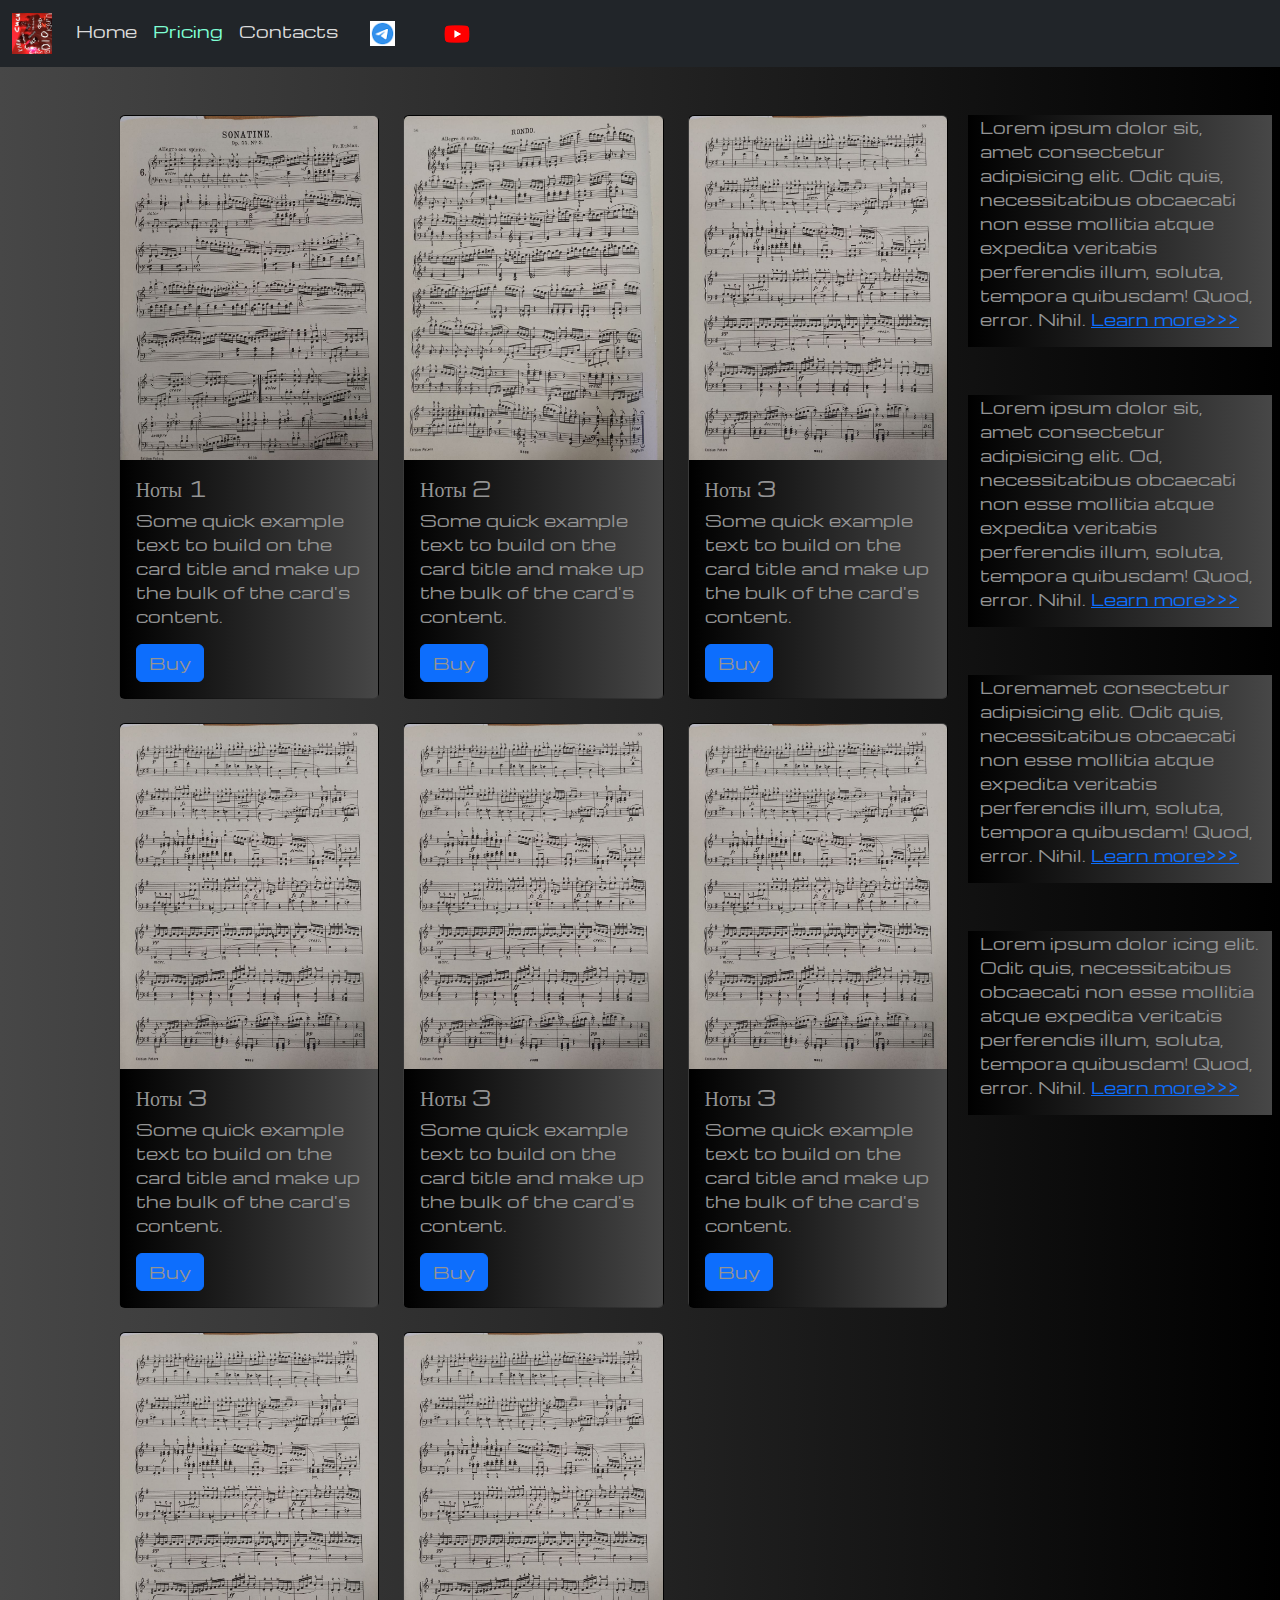
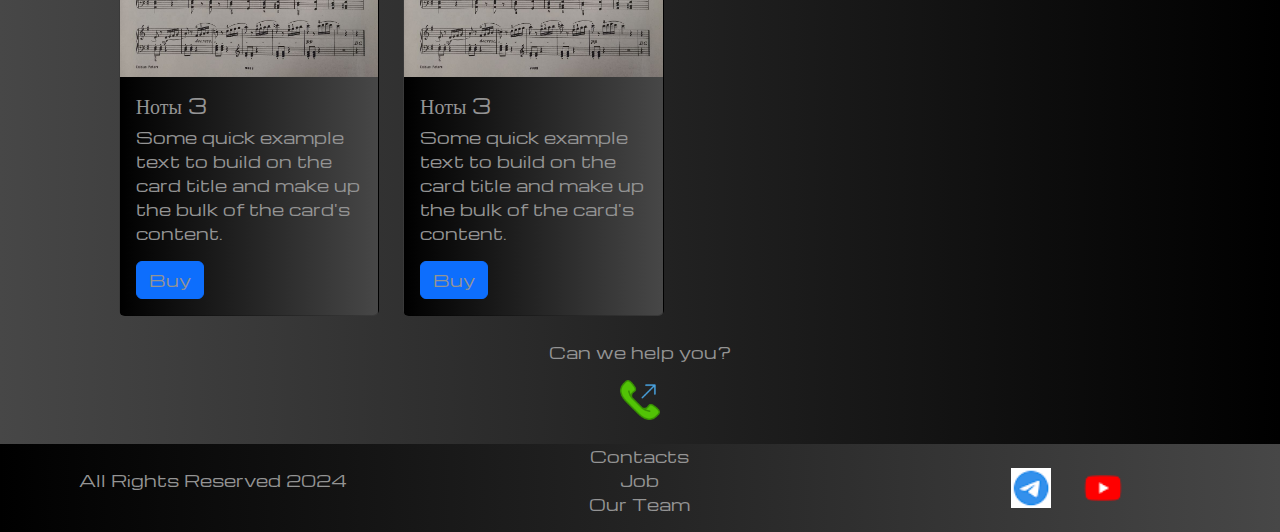
<file: index.html>
<!DOCTYPE html>
<html lang="en">

<head>
    <meta charset="UTF-8">
    <meta name="viewport" content="width=device-width, initial-scale=1.0">
    <title>Hit</title>
    <link href="https://cdn.jsdelivr.net/npm/bootstrap@5.3.3/dist/css/bootstrap.min.css" rel="stylesheet"
        integrity="sha384-QWTKZyjpPEjISv5WaRU9OFeRpok6YctnYmDr5pNlyT2bRjXh0JMhjY6hW+ALEwIH" crossorigin="anonymous">
    <link rel="stylesheet" href="sours/styles/mycss.css">

    <link rel="apple-touch-icon" sizes="180x180" href="sours/files/favicon_io/apple-touch-icon.png">
    <link rel="icon" type="image/png" sizes="32x32" href="sours/files/favicon_io/favicon-32x32.png">
    <link rel="icon" type="image/png" sizes="16x16" href="sours/files/favicon_io/favicon-16x16.png">
    <link rel="manifest" href="sours/files/favicon_io/site.webmanifest">

</head>

<body>
    <header>
        <header>
            <nav class="navbar navbar-expand-lg bg-dark">
                <div class="container-fluid">
                    <a class="navbar-brand" href="/"><img src="sours/files/афтограф.jpg" alt="..."></a>
                    <button class="navbar-toggler" type="button" data-bs-toggle="collapse" data-bs-target="#navbarNav"
                        aria-controls="navbarNav" aria-expanded="false" aria-label="Toggle navigation">
                        <span class="navbar-toggler-icon"></span>
                    </button>
                    <div class="collapse navbar-collapse" id="navbarNav">
                        <ul class="navbar-nav">
                            <li class="nav-item">
                                <a class="nav-link active" aria-current="page" href="/">Home</a>
                            </li>
                            <li class="nav-item">
                                <a class="nav-link" href="pricing.html">Pricing</a>
                            </li>
                            <li class="nav-item">
                                <a class="nav-link active" href="pricing.html">Contacts</a>
                            </li>
                            <li class="nav-item">
                                <a class="nav-link active" href="pricing.html">
                                    <img style="width: 25px; margin-inline: 1em;" src="sours/images/tg.png" alt="...">
                                </a>
                            </li>
                            <li class="nav-item">
                                <a class="nav-link active" href="pricing.html">
                                    <img style="width: 28px; margin-inline: 1em;" src="sours/images/yt.png" alt="...">
                                </a>
                            </li>
                        </ul>
                    </div>
                </div>
            </nav>
        </header>
    </header>

    <section>
        <div class="container-fluid mt-4">
            <div class="row">
                <div class="col-lg-1">
                </div>

                <div class="col-lg-8 col-md-12">
                    <div class="row">
                        <div class="col-lg-4 col-md-6 mt-4">
                            <div class="card">
                                <a href="#">
                                    <img src="sours/images/photo_5298761944498558337_y.jpg" class="card-img-top"
                                        alt="Ноты 1">
                                </a>
                                <div class="card-body">
                                    <h5 class="card-title"><a href="#">Ноты 1</a></h5>
                                    <p class="card-text"><a href="#">
                                            Some quick example text to build on the card title and make up
                                            the bulk
                                            of the card's content.
                                        </a></p>
                                    <a href="#" class="btn btn-primary">Buy</a>
                                </div>
                            </div>
                        </div>
                        <div class="col-lg-4 col-md-6 mt-4">
                            <div class="card">
                                <img src="sours/images/photo_5298761944498558338_y.jpg" class="card-img-top"
                                    alt="Ноты 2">
                                <div class="card-body">
                                    <h5 class="card-title">Ноты 2</h5>
                                    <p class="card-text">Some quick example text to build on the card title and make up
                                        the bulk
                                        of the card's content.</p>
                                    <a href="#" class="btn btn-primary">Buy</a>
                                </div>
                            </div>
                        </div>
                        <div class="col-lg-4 col-md-6 mt-4">
                            <div class="card">
                                <img src="sours/images/photo_5298761944498558340_y.jpg" class="card-img-top"
                                    alt="Ноты 3">
                                <div class="card-body">
                                    <h5 class="card-title">Ноты 3</h5>
                                    <p class="card-text">Some quick example text to build on the card title and make up
                                        the bulk
                                        of the card's content.</p>
                                    <a href="#" class="btn btn-primary">Buy</a>
                                </div>
                            </div>
                        </div>
                        <div class="col-lg-4 col-md-6 mt-4">
                            <div class="card">
                                <img src="sours/images/photo_5298761944498558340_y.jpg" class="card-img-top"
                                    alt="Ноты 3">
                                <div class="card-body">
                                    <h5 class="card-title">Ноты 3</h5>
                                    <p class="card-text">Some quick example text to build on the card title and make up
                                        the bulk
                                        of the card's content.</p>
                                    <a href="#" class="btn btn-primary">Buy</a>
                                </div>
                            </div>
                        </div>
                        <div class="col-lg-4 col-md-6 mt-4">
                            <div class="card">
                                <img src="sours/images/photo_5298761944498558340_y.jpg" class="card-img-top"
                                    alt="Ноты 3">
                                <div class="card-body">
                                    <h5 class="card-title">Ноты 3</h5>
                                    <p class="card-text">Some quick example text to build on the card title and make up
                                        the bulk
                                        of the card's content.</p>
                                    <a href="#" class="btn btn-primary">Buy</a>
                                </div>
                            </div>
                        </div>
                        <div class="col-lg-4 col-md-6 mt-4">
                            <div class="card">
                                <img src="sours/images/photo_5298761944498558340_y.jpg" class="card-img-top"
                                    alt="Ноты 3">
                                <div class="card-body">
                                    <h5 class="card-title">Ноты 3</h5>
                                    <p class="card-text">Some quick example text to build on the card title and make up
                                        the bulk
                                        of the card's content.</p>
                                    <a href="#" class="btn btn-primary">Buy</a>
                                </div>
                            </div>
                        </div>
                        <div class="col-lg-4 col-md-6 mt-4">
                            <div class="card">
                                <img src="sours/images/photo_5298761944498558340_y.jpg" class="card-img-top"
                                    alt="Ноты 3">
                                <div class="card-body">
                                    <h5 class="card-title">Ноты 3</h5>
                                    <p class="card-text">Some quick example text to build on the card title and make up
                                        the bulk
                                        of the card's content.</p>
                                    <a href="#" class="btn btn-primary">Buy</a>
                                </div>
                            </div>
                        </div>
                        <div class="col-lg-4 col-md-6 mt-4">
                            <div class="card">
                                <img src="sours/images/photo_5298761944498558340_y.jpg" class="card-img-top"
                                    alt="Ноты 3">
                                <div class="card-body">
                                    <h5 class="card-title">Ноты 3</h5>
                                    <p class="card-text">Some quick example text to build on the card title and make up
                                        the bulk
                                        of the card's content.</p>
                                    <a href="#" class="btn btn-primary">Buy</a>
                                </div>
                            </div>
                        </div>


                    </div>
                </div>

                <div class="col-lg-3 col-md-12">
                    <div class="row px-2">
                        <div class="col-lg-12 sidebar my-4">
                            <p>Lorem ipsum dolor sit, amet consectetur adipisicing elit. Odit quis, necessitatibus
                                obcaecati non esse mollitia atque expedita veritatis perferendis illum, soluta, tempora
                                quibusdam! Quod, error. Nihil. <a href="#">Learn more>>></a></p>
                        </div>
                        <div class="col-lg-12 sidebar my-4">
                            <p>Lorem ipsum dolor sit, amet consectetur adipisicing elit. Od, necessitatibus obcaecati
                                non esse mollitia atque expedita veritatis perferendis illum, soluta, tempora quibusdam!
                                Quod, error. Nihil. <a href="#">Learn more>>></a></p>
                        </div>
                        <div class="col-lg-12 sidebar my-4">
                            <p>Loremamet consectetur adipisicing elit. Odit quis, necessitatibus obcaecati non esse
                                mollitia atque expedita veritatis perferendis illum, soluta, tempora quibusdam! Quod,
                                error. Nihil. <a href="#">Learn more>>></a></p>
                        </div>
                        <div class="col-lg-12 sidebar my-4">
                            <p>Lorem ipsum dolor icing elit. Odit quis, necessitatibus obcaecati non esse mollitia atque
                                expedita veritatis perferendis illum, soluta, tempora quibusdam! Quod, error. Nihil. <a
                                    href="#">Learn more>>></a></p>
                        </div>
                    </div>
                </div>


            </div>
            <div class="col-lg-12 col-md-12 text-center mt-4">
            </div>
            <div class="col-lg-12 col-md-12 text-center mt-4">
                <p>Can we help you?</p>
            </div>
            <div class="col-lg-12 col-md-12 text-center">
                <img class="call-anim" style="width: 40px;" src="sours/files/телефон.png" alt="...">
            </div>
        </div>

        </div>
    </section>

    <footer class="mt-4">
        <div class="container-fluid">
            <div class="row">
                <div class="col-lg-4 col-md-12 fouter-text text-center">
                    <p>All Rights Reserved 2024</p>
                </div>
                <div class="col-lg-4 col-md-12 fouter-text text-center">
                    <p>Contacts<br>Job<br>Our Team</p>
                </div>
                <div class="col-lg-4 col-md-12 media-links">
                    <a href="https://web.telegram.org/k/" target="_blank">
                        <img style="width: 40px; margin-inline: 1em;" src="sours/images/tg.png" alt="...">
                    </a>
                    <a href="https://www.youtube.com/" target="_blank"><img style="width: 40px; margin-inline: 1em;"
                            src="sours/images/yt.png" alt="..."></a>
                </div>
            </div>
        </div>
    </footer>





    <script src="https://cdn.jsdelivr.net/npm/bootstrap@5.3.3/dist/js/bootstrap.bundle.min.js"
        integrity="sha384-YvpcrYf0tY3lHB60NNkmXc5s9fDVZLESaAA55NDzOxhy9GkcIdslK1eN7N6jIeHz"
        crossorigin="anonymous"></script>
</body>

</html>
</file>
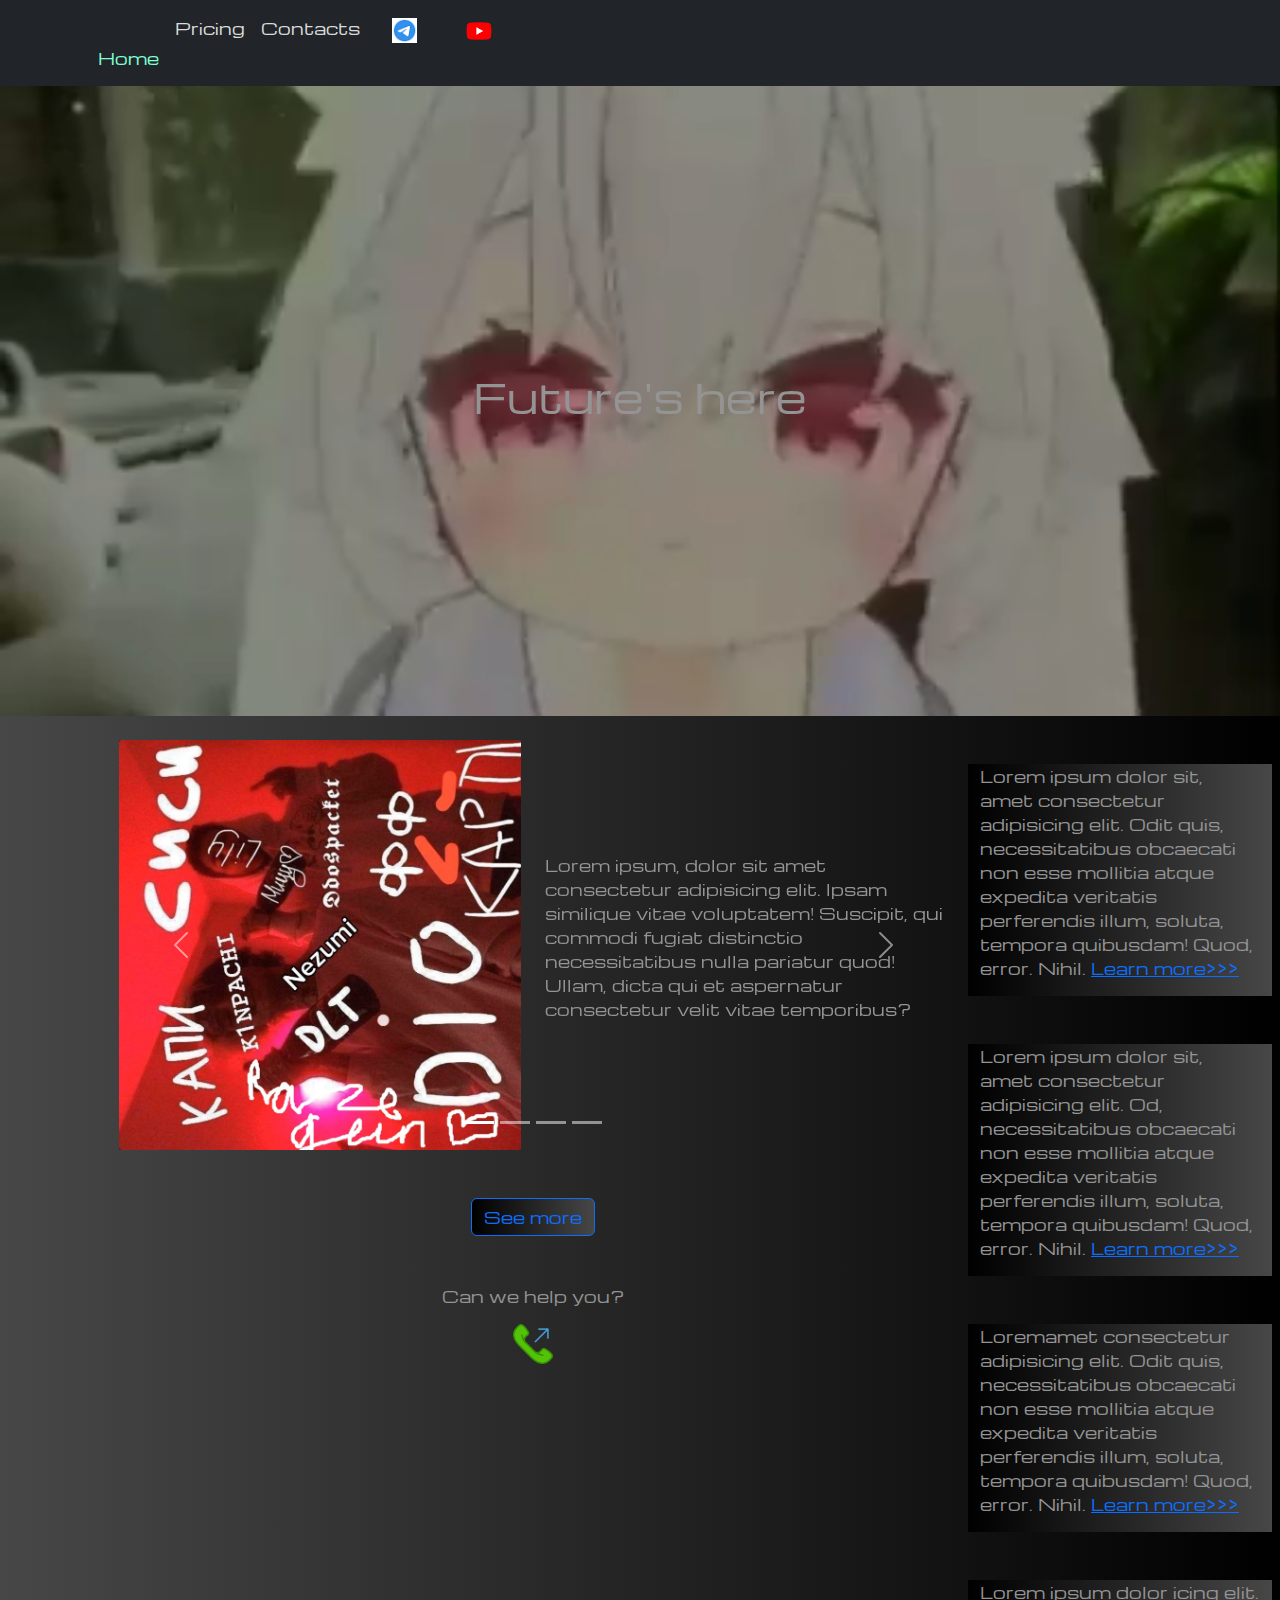
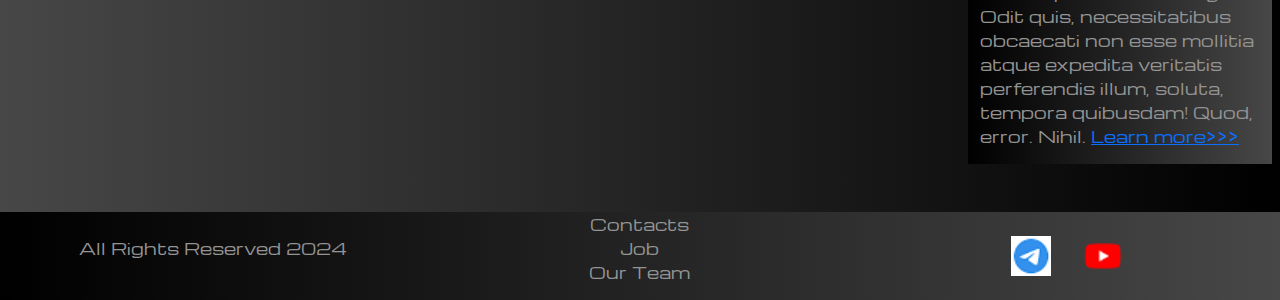
<file: pricing.html>
<!DOCTYPE html>
<html lang="en">

<head>
  <meta charset="UTF-8">
  <meta name="viewport" content="width=device-width, initial-scale=1.0">
  <title>Hit</title>
  <link href="https://cdn.jsdelivr.net/npm/bootstrap@5.3.3/dist/css/bootstrap.min.css" rel="stylesheet"
    integrity="sha384-QWTKZyjpPEjISv5WaRU9OFeRpok6YctnYmDr5pNlyT2bRjXh0JMhjY6hW+ALEwIH" crossorigin="anonymous">
  <link rel="stylesheet" href="sours/styles/mycss.css">
  <link rel="stylesheet" href="sours/styles/bgvideo.css">

  <link rel="apple-touch-icon" sizes="180x180" href="sours/files/favicon_io/apple-touch-icon.png">
  <link rel="icon" type="image/png" sizes="32x32" href="sours/files/favicon_io/favicon-32x32.png">
  <link rel="icon" type="image/png" sizes="16x16" href="sours/files/favicon_io/favicon-16x16.png">
  <link rel="manifest" href="sours/files/favicon_io/site.webmanifest">

</head>

<body>
  <header>
    <nav class="navbar navbar-expand-lg bg-dark">
      <div class="container-fluid">
        <a class="navbar-brand" href="/" data-bs-toggle="collapse" data-bs-target="#navbarNav"
          aria-controls="navbarNav" aria-expanded="false" aria-label="Toggle navigation">
          <span class="navbar-toggler-icon"></span>
        </button>
        <div class="collapse navbar-collapse" id="navbarNav">
          <ul class="navbar-nav">
            <li class="nav-item">
              <a class="nav-link" aria-current="page" href="/">Home</a>
            </li>
            <li class="nav-item">
              <a class="nav-link active" href="pricing.html">Pricing</a>
            </li>
            <li class="nav-item">
              <a class="nav-link active" href="pricing.html">Contacts</a>
            </li>
            <li class="nav-item">
              <a class="nav-link active" href="pricing.html">
                <img style="width: 25px; margin-inline: 1em;" src="sours/images/tg.png" alt="...">
              </a>
            </li>
            <li class="nav-item">
              <a class="nav-link active" href="pricing.html">
                <img style="width: 28px; margin-inline: 1em;" src="sours/images/yt.png" alt="...">
              </a>
            </li>
          </ul>
        </div>
      </div>
    </nav>
  </header>

  <section>
    <div class="bgvideo">
      <video src="sours/files/document_5413333581097342379.mp4" type="video/mp4" autoplay muted loop></video>
      <div class="effect"></div>
      <div class="video-text">
        <h1>Future's here</h1>
      </div>
    </div>


    <section>
      <div class="container-fluid mt-4">
        <div class="row">

          <div class="col-lg-1">
          </div>

          <div class="col-lg-8 col-md-12">
            <div id="carouselExampleIndicators" class="carousel slide" data-bs-ride="true">
              <div class="carousel-indicators">
                <button type="button" data-bs-target="#carouselExampleIndicators" data-bs-slide-to="0" class="active"
                  aria-current="true" aria-label="Slide 1"></button>
                <button type="button" data-bs-target="#carouselExampleIndicators" data-bs-slide-to="1"
                  aria-label="Slide 2"></button>
                <button type="button" data-bs-target="#carouselExampleIndicators" data-bs-slide-to="2"
                  aria-label="Slide 3"></button>
                <button type="button" data-bs-target="#carouselExampleIndicators" data-bs-slide-to="3"
                  aria-label="Slide 4"></button>

              </div>
              <div class="carousel-inner">
                <div class="carousel-item active">
                  <div class="d-block w-100">
                    <div class="row">
                      <div class="col-lg-6 col-md-6">
                        <img src="sours/files/афтограф.jpg" class="w-100" alt="...">
                      </div>
                      <div class="col-lg-6 col-md-6 slide-text">
                        <p>Lorem ipsum, dolor sit amet consectetur adipisicing elit. Ipsam similique vitae voluptatem!
                          Suscipit, qui commodi fugiat distinctio necessitatibus nulla pariatur quod! Ullam, dicta qui
                          et aspernatur consectetur velit vitae temporibus?</p>
                      </div>
                    </div>
                  </div>
                </div>
                <div class="carousel-item">
                  <div class="d-block w-100">
                    <div class="row">
                      <div class="col-lg-6 col-md-6">
                        <img src="sours/images/photo_5298761944498558338_y.jpg" class="w-100" alt="...">
                      </div>
                      <div class="col-lg-6 col-md-6 slide-text">
                        <p>Lorem ipsum, dolor sit amet consectetur adipisicing elit. Ipsam similique vitae vetur velit
                          vitae temporibus?</p>
                      </div>
                    </div>
                  </div>
                </div>
                <div class="carousel-item">
                  <div class="d-block w-100">
                    <div class="row">
                      <div class="col-lg-6 col-md-6">
                        <img src="sours/images/photo_5298761944498558337_y.jpg" class="w-100" alt="...">
                      </div>
                      <div class="col-lg-6 col-md-6 slide-text">
                        <p>Lorem ipsum, dolor sit. Ipsam similique vitae voluptatem! Suscipit, qui commodi fugiat
                          distinctio necessitatibus nulla pariatur quod! Ullam, dicta qui et aspernatur consectetur
                          velit vitae temporibus?</p>
                      </div>
                    </div>
                  </div>
                </div>
                <div class="carousel-item">
                  <div class="d-block w-100">
                    <div class="row">
                      <div class="col-lg-6 col-md-6">
                        <img src="sours/images/photo_5298761944498558338_y.jpg" class="w-100" alt="...">
                      </div>
                      <div class="col-lg-6 col-md-6 slide-text">
                        <p>Lorem ipsum, dolor sit amet consectetur adipisicing elit. Ipsam similique vitae vetur velit
                          vitae temporibus?</p>
                      </div>
                    </div>
                  </div>
                </div>
              </div>

              <button class="carousel-control-prev" type="button" data-bs-target="#carouselExampleIndicators"
                data-bs-slide="prev">
                <span class="carousel-control-prev-icon" aria-hidden="true"></span>
                <span class="visually-hidden">Previous</span>
              </button>
              <button class="carousel-control-next" type="button" data-bs-target="#carouselExampleIndicators"
                data-bs-slide="next">
                <span class="carousel-control-next-icon" aria-hidden="true"></span>
                <span class="visually-hidden">Next</span>
              </button>
            </div>


            <div class="col-lg-12 col-md-12 text-center mt-4">
              <button type="button" class="btn btn-outline-primary btn-lrg my-4">See more</button>
            </div>
            <div class="col-lg-12 col-md-12 text-center mt-4">
              <p>Can we help you?</p>
            </div>
            <div class="col-lg-12 col-md-12 text-center">
              <img class="call-anim" style="width: 40px;" src="sours/files/телефон.png" alt="...">
            </div>
          </div>

          <div class="col-lg-3 col-md-12">
            <div class="row px-2">
              <div class="col-lg-12 sidebar my-4">
                <p>Lorem ipsum dolor sit, amet consectetur adipisicing elit. Odit quis, necessitatibus obcaecati non
                  esse mollitia atque expedita veritatis perferendis illum, soluta, tempora quibusdam! Quod, error.
                  Nihil. <a href="https://web.telegram.org/k/#@alo_ti_kto" target="_blank">Learn more>>></a></p>
              </div>
              <div class="col-lg-12 sidebar my-4">
                <p>Lorem ipsum dolor sit, amet consectetur adipisicing elit. Od, necessitatibus obcaecati non esse
                  mollitia atque expedita veritatis perferendis illum, soluta, tempora quibusdam! Quod, error. Nihil. <a
                    href="#">Learn more>>></a></p>
              </div>
              <div class="col-lg-12 sidebar my-4">
                <p>Loremamet consectetur adipisicing elit. Odit quis, necessitatibus obcaecati non esse mollitia atque
                  expedita veritatis perferendis illum, soluta, tempora quibusdam! Quod, error. Nihil. <a href="#">Learn
                    more>>></a></p>
              </div>
              <div class="col-lg-12 sidebar my-4">
                <p>Lorem ipsum dolor icing elit. Odit quis, necessitatibus obcaecati non esse mollitia atque expedita
                  veritatis perferendis illum, soluta, tempora quibusdam! Quod, error. Nihil. <a href="#">Learn
                    more>>></a></p>
              </div>
            </div>
          </div>

        </div>


      </div>
    </section>
  </section>

  <footer class="mt-4">
    <div class="container-fluid">
      <div class="row">
        <div class="col-lg-4 col-md-12 fouter-text text-center">
          <p>All Rights Reserved 2024</p>
        </div>
        <div class="col-lg-4 col-md-12 fouter-text text-center">
          <p>Contacts<br>Job<br>Our Team</p>
        </div>
        <div class="col-lg-4 col-md-12 media-links">
          <img style="width: 40px; margin-inline: 1em;" src="sours/images/tg.png" alt="...">
          <img style="width: 40px; margin-inline: 1em;" src="sours/images/yt.png" alt="...">
        </div>
      </div>
    </div>
  </footer>





  <script src="https://cdn.jsdelivr.net/npm/bootstrap@5.3.3/dist/js/bootstrap.bundle.min.js"
    integrity="sha384-YvpcrYf0tY3lHB60NNkmXc5s9fDVZLESaAA55NDzOxhy9GkcIdslK1eN7N6jIeHz"
    crossorigin="anonymous"></script>
</body>

</html>
</file>
<file: sours/styles/mycss.css>
@import url('https://fonts.googleapis.com/css?family=Michroma&display=swap');

body {
    font-family: Michroma, serif;
    background: linear-gradient(90deg, #474747 0%, #000000 100%);
}

p{
    color: #949494;
}

.nav-link {
    color: aquamarine;
}

.navbar-nav .nav-link.active {
    color: rgb(219, 219, 219);
}

.navbar-brand img {
    width: 40px;
}

.navbar-toggler {
    background-color: rgb(223, 223, 223);
}

.sidebar{
    color: #949494;
    background: linear-gradient(270deg, #474747 0%, #000000 100%);
}

.card{
    background: linear-gradient(270deg, #474747 0%, #000000 100%);
    color: #949494;
}

.card a{
    text-decoration: none;
    color: #949494;
}

.slide-text,
.fouter-text{
    color: #949494;
    margin: auto auto;
}
footer, 
.btn-outline-primary{
    background: linear-gradient(270deg, #474747 0%, #000000 100%);
    
}

.media-links{
    display: flex;
    justify-content: center;
    align-items: center;
}

.call-anim{
    animation: call 2s ease 0s infinite normal forwards;
}

@keyframes call {
	0%,
	100% {
		transform: translateX(0%);
		transform-origin: 50% 50%;
	}

	15% {
		transform: translateX(-30px) rotate(-6deg);
	}

	30% {
		transform: translateX(15px) rotate(6deg);
	}

	45% {
		transform: translateX(-15px) rotate(-3.6deg);
	}

	60% {
		transform: translateX(9px) rotate(2.4deg);
	}

	75% {
		transform: translateX(-6px) rotate(-1.2deg);
	}
}

@media(max-width: 755px){
    .carousel-indicators{
        display: none;
    }
}
</file>
<file: sours/styles/bgvideo.css>
.bgvideo{
    height: 70vh;
    width: 100%;
    position: relative;
    display: flex;
    justify-content: center;
    align-items: center;
}

.bgvideo video{
    height: 70vh;
    width: 100%;
    position: absolute;
    top: 0;
    left: 0;
    object-fit: cover;
    z-index: 1;
}

.effect{
    height: 70vh;
    width: 100%;
    position: absolute;
    top: 0;
    left: 0;
    object-fit: cover;
    z-index: 2;
    background-color: rgba(0, 0, 0, 0.225);
}

.video-text{
    color: #949494;
    z-index: 2;
}
</file>
